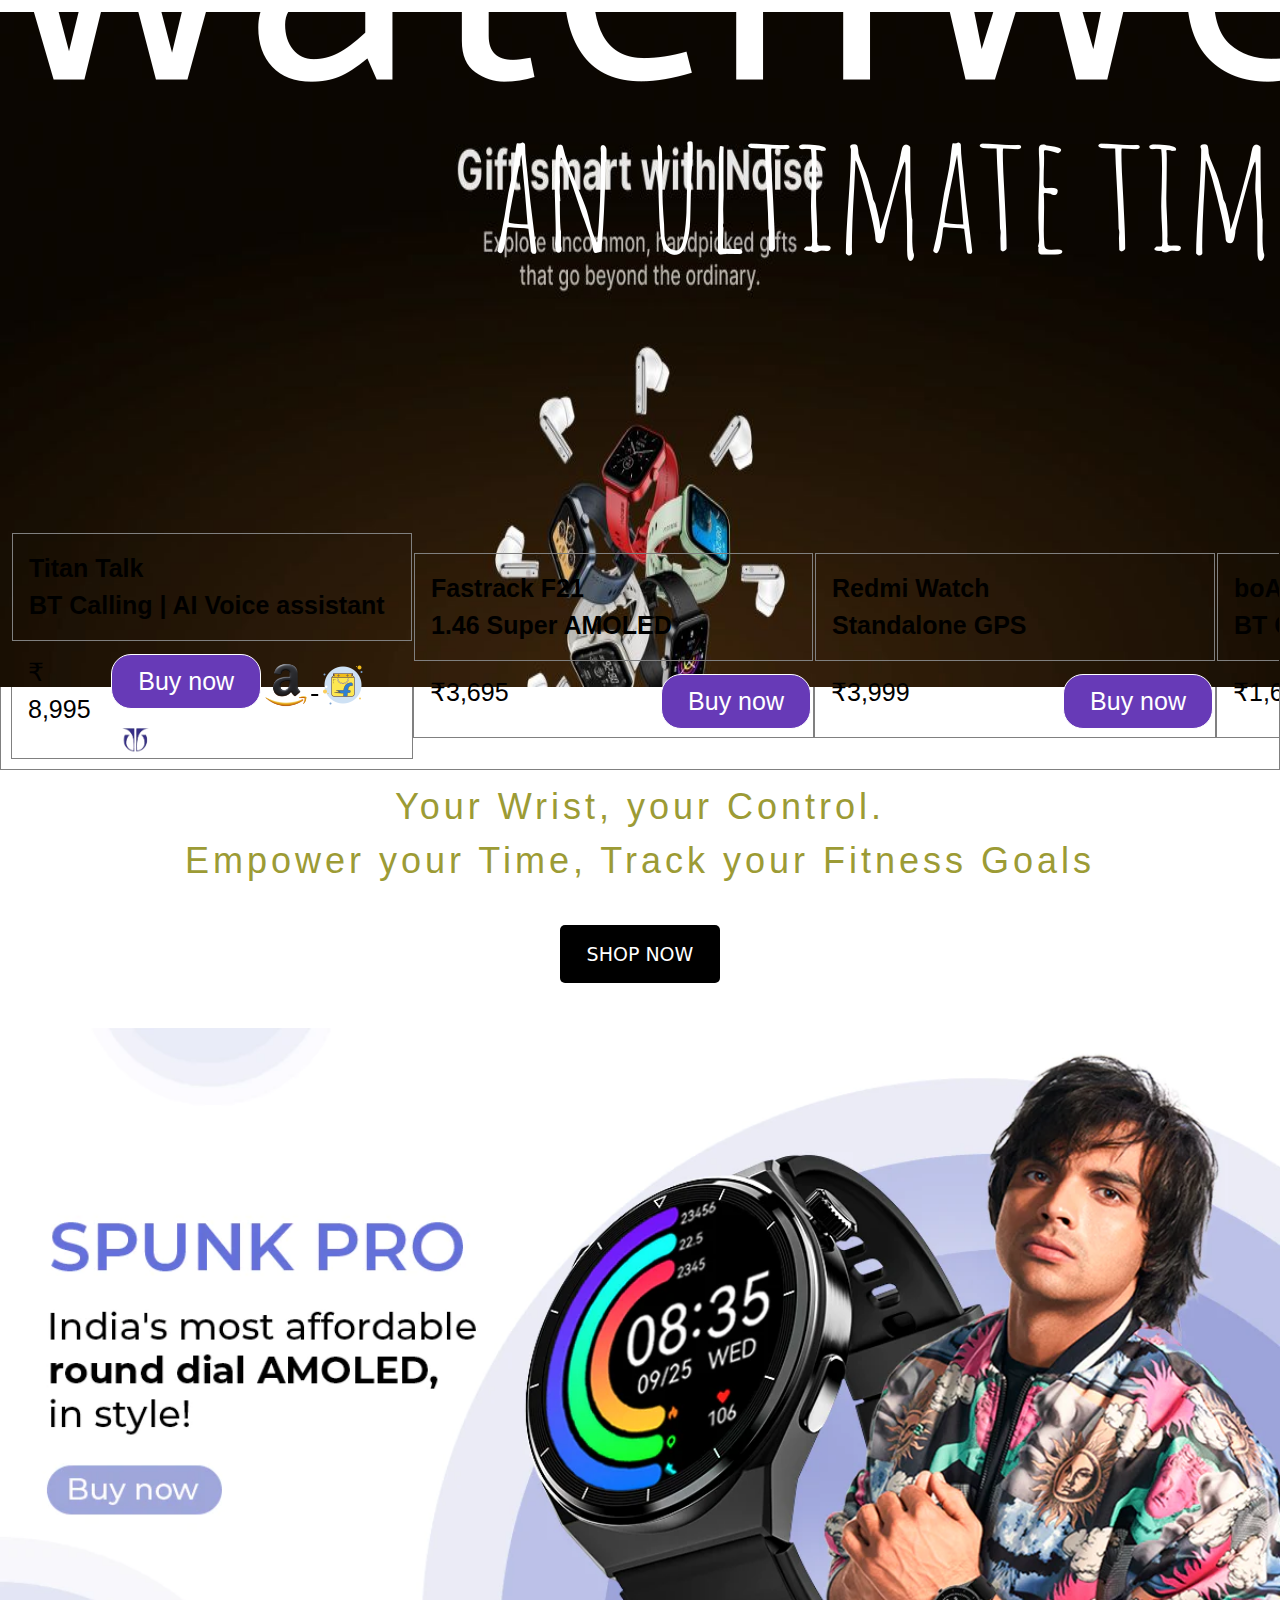
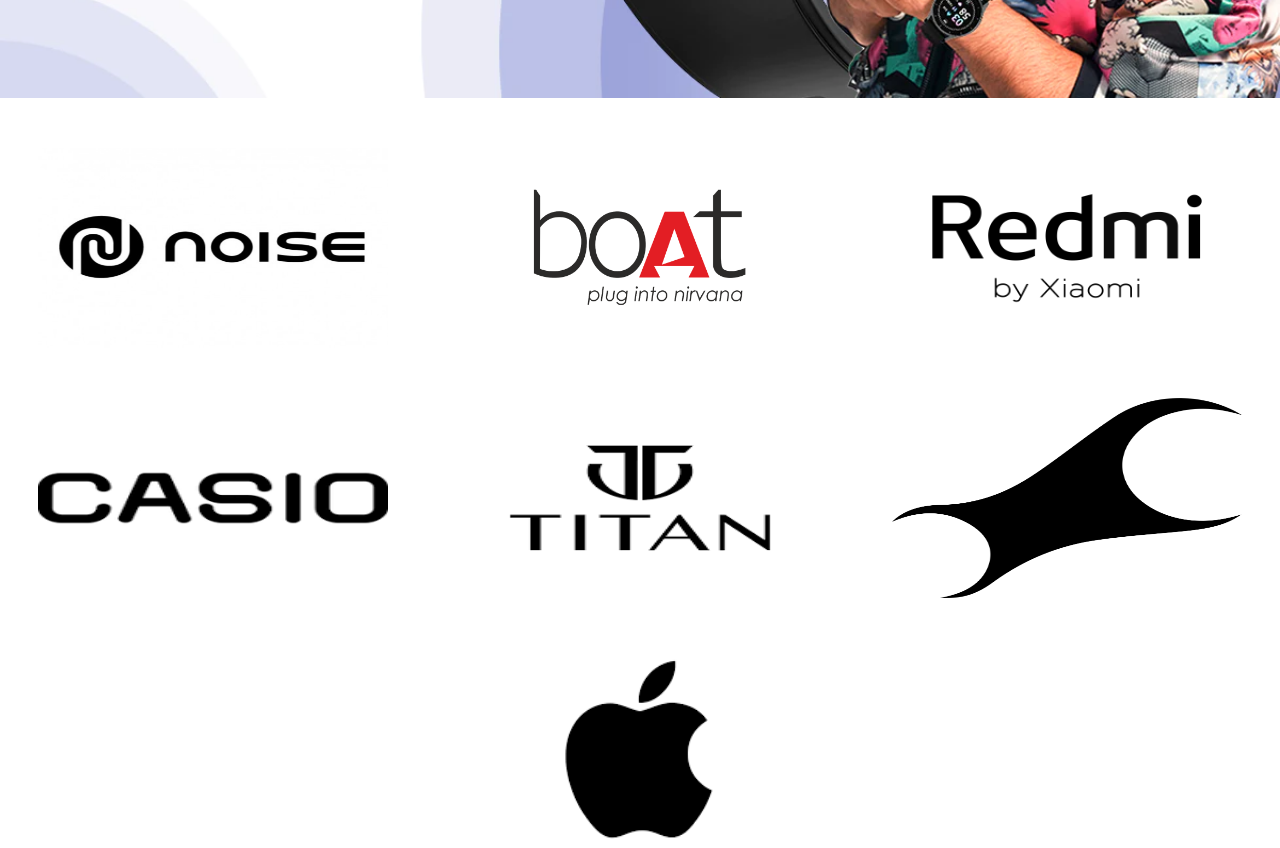
<file: watchWeb(UP)/index.html>
<!DOCTYPE html>
<html lang="en">

<head>
    <meta charset="UTF-8">
    <meta name="viewport" content="width=device-width, initial-scale=1.0">
    <title>Watchweb</title>
    <link rel="stylesheet" href="hub.css">
    <link rel="stylesheet" href="https://cdnjs.cloudflare.com/ajax/libs/font-awesome/5.15.1/css/all.min.css">
    <link rel="stylesheet" href="https://www.w3schools.com/w3css/4/w3.css">
</head>

<body>
    <nav id="navbar" class="scroll">
        <div id="logo">
            <img src="watchweb-high-resolution-logo-white-transparent.png" alt="">
        </div>
        <ul>
            <li class="item"><a href="index.html">Home</a></li>
            <li class="item"><a href="about.html">About Us</a></li>
            <li class="item"><a href="support.html">Support</a></li>
            <li class="item"><a href="login.html">Create</a></li>
            <div class="searchbox">
                <input type="search" name="help" id="" placeholder=" Search your product">
                <button><img src="searchlogo.png" alt="">  </button>
        </ul>
    </nav>


    <div class="slides">
        <img src="slider3.jpg" alt="">
        <img src="slider1.jpg" alt="">
        <img src="slider2.jpg" alt="">
        <img src="slider4.jpg" alt="">
        <img src="slider5.jpeg" alt="">
    </div>
    <div class="heading">
        <strong>Hot-Selling Gadgets</strong>
        <i class="fas fa-chevron-circle-left" onmousedown="fun1()"></i>
        <i class="fas fa-chevron-circle-right" onmousedown="fun2()"></i>
    </div>

    <div class="grid" id="scroll" style="overflow: scroll;">
        <div class="items">
            <img src="P1.jpeg" alt="">

            <div class="p">
                <h6 class="title">
                    Titan Talk <br>
                    BT Calling | AI Voice assistant</h6>
                <p class="price">
                    ₹ 8,995
                    <a href="https://amzn.eu/d/0tk4LFN"><button class="w3-btn w3-deep-purple">Buy now </button><img src="icons8-amazon-94.png" alt="">
                    <img src="icons8-flipkart-50.png" alt=""><img style="background: none" src="icontitan.png" alt=""></a>
                </p>

            </div>
        </div>

        <div class="items">
            <img src="P2.jpeg" alt="">
            <div class="p">
                <h6 class="title">
                    Fastrack F21 <br>
                    1.46 Super AMOLED </h6>
                <p class="price">
                    ₹3,695
                    <a
                        href="https://www.titan.co.in/product/fastrack-reflex-kruz-large-display-stress-monitor-smart-watch-with-blue-colour-strap-38085pp07"><button
                            class="w3-btn w3-deep-purple">Buy now</button></a>
                </p>
            </div>
        </div>
        <div class="items">
            <img src="P3.jpeg" alt="">
            <div class="p">
                <h6 class="title">
                    Redmi Watch <br>
                    Standalone GPS </h6>
                <p class="price">
                    ₹3,999
                    <a href="https://www.flipkart.com/redmi-watch/p/itm86ca62c8c58bf?pid=SMWG2QQE9YHUDBXE"><button
                            class="w3-btn w3-deep-purple">Buy now</button></a>
                </p>
            </div>
        </div>
        <div class="items">
            <img src="P4.jpeg" alt="">
            <div class="p">
                <h6 class="title">
                    boAt Wave Flex<br>
                    BT Calling | Premium Metal</h6>
                <p class="price">
                    ₹1,699
                    <a
                        href="https://www.flipkart.com/boat-wave-flex-connect-1-83-hd-display-bluetooth-calling-premium-metal-design-smartwatch/p/itm8541a93a7e868?pid=SMWGMNNYE9G4GKGB&lid=LSTSMWGMNNYE9G4GKGBJEGA92&marketplace=FLIPKART&sattr[]=color&st=color"><button
                            class="w3-btn w3-deep-purple">Buy now</button></a>
                </p>

            </div>
        </div>
        <div class="items">
            <img src="P5.jpeg" alt="">
            <div class="p">
                <h6 class="title">
                    Apple Watch SE <br>
                    Aluminium Case [GPS 40mm] </h6>
                <p class="price">
                    ₹29,999
                    <a
                        href="https://www.flipkart.com/apple-watch-se-gps-2nd-gen-heart-rate-monitor-crash-detection-sleep-tracking/p/itm8d0268af329ea"><button
                        class="w3-btn w3-deep-purple">Buy
                        now</button></a>
                </p>
                </p>
            </div>
        </div>
        <div class="items">
            <img src="P6.jpeg" alt="">
            <div class="p">
                <h6 class="title">
                    NoiseFit ColorFit <br>
                    Sport Modes </h6>
                <p class="price">
                    ₹1,599
                    <a
                        href="https://www.vijaysales.com/noise-colorfit-pulse-grand-smart-watch-with-cloud-based-watch-faces-ip68-waterproof-60-sports-modes-champagne-grey/21240"><button
                            class="w3-btn w3-deep-purple">Buy now</button></a>
                </p>
                </p>
            </div>
        </div>
        <div class="items">
            <img src="P7.jpeg" alt="">
            <div class="p">
                <h6 class="title">
                    Noise ColorFit<br>
                    Grande Smartwatch </h6>
                <p class="price">
                    ₹1,999
                    <a href="https://www.gonoise.com/products/noise-colorfit-grande-smartwatch"><button
                            class="w3-btn w3-deep-purple">Buy now</button></a>
                </p>
            </div>
        </div>
    </div>
    <h1>Your Wrist, your Control. <br> Empower your Time, Track your Fitness Goals</h1>

    <div class="now">
        <a href="login.html" class="shop"> SHOP NOW </a>
    </div>
    <br> <br>
    <div class="shop-img">
        <a href="login.html">
            <img src="nirajchopra" alt="">
        </a>
       
    </div>
    <div class="logo">
        <div class="company" id="logo1">

            <!-- <a href="https://www.gonoise.com"> -->
            <img src="noise.png" alt="">
            <!-- </a> -->
        </div>

        <div class="company" id="logo2">
            <!-- <a href="http://"> -->
            <img src="boat.png" alt="">
            <!-- </a> -->
        </div>

        <div class="company" id="logo3">
            <img src="redmi.png" alt="">
        </div>

        <div class="company" id="logo4">
            <img src="casio.png" alt="">
        </div>

        <div class="company" id="logo5">
            <img src="TITAN.png" alt="">
        </div>

        <div class="company" id="logo6">
            <img src="fastrack.png" alt="">
        </div>

        <div class="company" id="logo7">
            <img src="apple.png" alt="">
        </div>

    </div>


    <script>
        let slideIndex = 0;
        const slides = document.querySelectorAll('.slides img');
        const totalSlides = slides.length;

        function showSlides() {
            slides.forEach((slide) => {
                slide.style.display = 'none';
            });
            slides[slideIndex].style.display = 'block';
        }

        function nextSlide() {
            if (slideIndex === totalSlides - 1) {
                slideIndex = 0;
            } else {
                slideIndex++;
            }
            showSlides();
        }
        showSlides(); // Show the first slide initially

        // Automatic slideshow
        setInterval(nextSlide, 5000); // Change slide every 5 seconds

// for scrolling products
        function fun1() {
            document.getElementById('scroll').scrollLeft -= 300;
        }

        function fun2() {
            document.getElementById('scroll').scrollLeft += 300;
        }
        //for website scoll function



    </script>
</body>

</html>
</file>
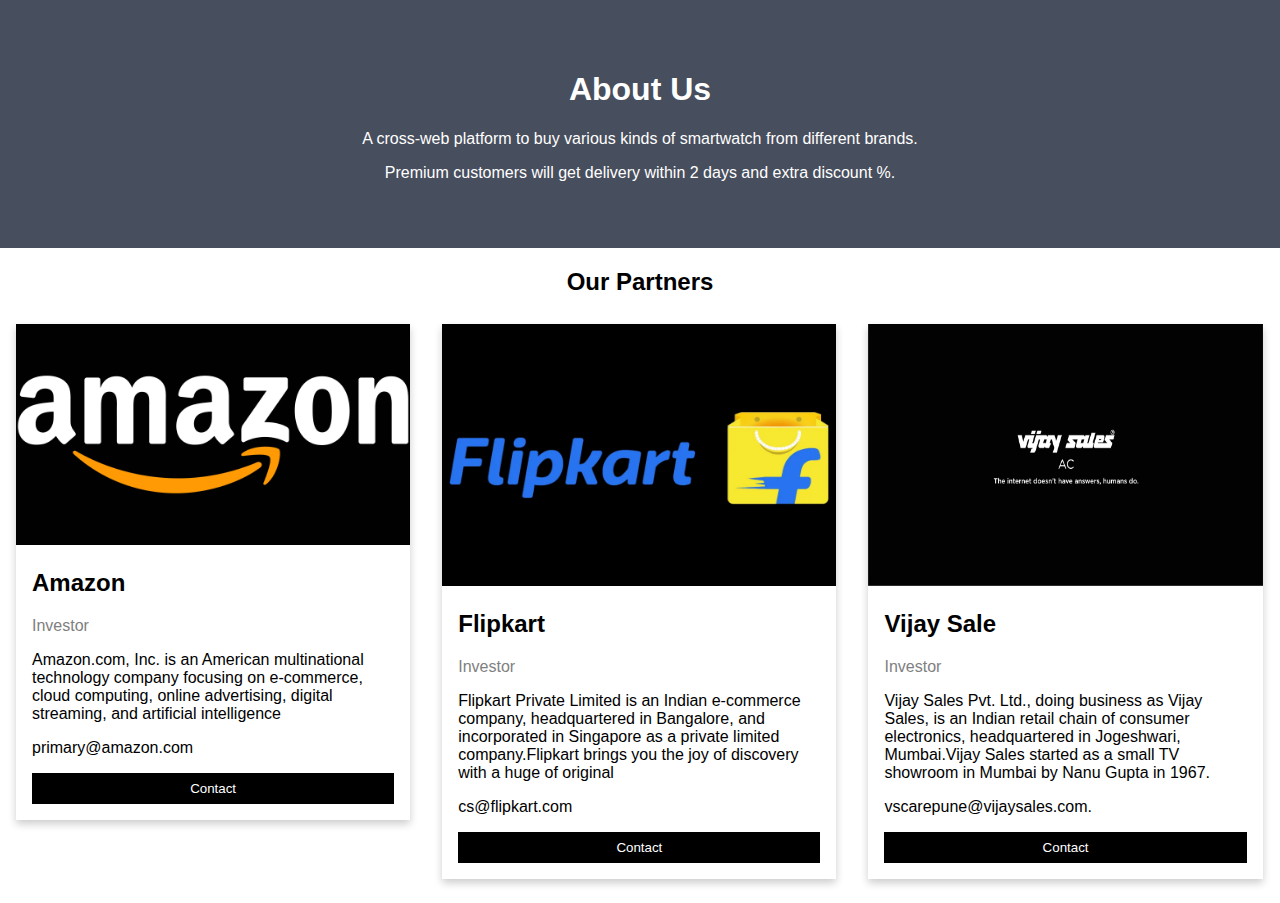
<file: about.html>
<!DOCTYPE html>
<html>
<head>
<meta name="viewport" content="width=device-width, initial-scale=1">
<style>
body {
  font-family: Arial, Helvetica, sans-serif;
  margin: 0;
}

html {
  box-sizing: border-box;
}

*, *:before, *:after {
  box-sizing: inherit;
}
a{
  color: white;
  text-decoration: none;
}
.column {
  float: left;
  width: 33.3%;
  margin-bottom: 16px;
  padding: 0 8px;
}

.card {
  box-shadow: 0 4px 8px 0 rgba(0, 0, 0, 0.2);
  margin: 8px;
}

.about-section {
  padding: 50px;
  text-align: center;
  background-color: #474e5d;
  color: white;
}

.container {
  padding: 0 16px;
}

.container::after, .row::after {
  content: "";
  clear: both;
  display: table;
}

.title {
  color: grey;
}

.button {
  border: none;
  outline: 0;
  display: inline-block;
  padding: 8px;
  color: white;
  background-color: #000;
  text-align: center;
  cursor: pointer;
  width: 100%;
}

.button:hover {
  background-color: #555;
}

@media screen and (max-width: 650px) {
  .column {
    width: 100%;
    display: block;
  }
}
</style>
</head>
<body>

<div class="about-section">
  <h1>About Us </h1>
  <p>A cross-web platform to buy various kinds of smartwatch from different brands.</p>
  <p>Premium customers will get delivery within 2 days and extra discount %.</p>
</div>

<h2 style="text-align:center">Our Partners</h2>
<div class="row">
  <div class="column">
    <div class="card">
      <img src="Amazon.jpg" alt="Jane" style="width:100%">
      <div class="container">
        <h2>Amazon</h2>
        <p class="title">Investor </p>
        <p>Amazon.com, Inc. is an American multinational technology company focusing on e-commerce, cloud computing, online advertising, digital streaming, and artificial intelligence</p>
        <p> primary@amazon.com</p>
        <p><button class="button">
          <a href="https://www.amazon.in">Contact</button></p></a>
      </div>
    </div>
  </div>

  <div class="column">
    <div class="card">
      <img src="flipkart1" alt="Mike" style="width:100%;height: 262px;">
      <div class="container">
        <h2>Flipkart</h2>
        <p class="title">Investor </p>
        <p>Flipkart Private Limited is an Indian e-commerce company, headquartered in Bangalore, and incorporated in Singapore as a private limited company.Flipkart brings you the joy of discovery with a huge of original</p>
        <p>cs@flipkart.com</p>
        <p><button class="button" >
          <a href="https://www.flipkart.com">
          Contact</button></p></a>
      </div>
    </div>
  </div>
  
  <div class="column">
    <div class="card">
      <img src="vijaysale1.jpg" alt="John" style="width:100%;height: 262px;">
      <div class="container">
        <h2>Vijay Sale</h2>
        <p class="title">Investor </p>
        <p>Vijay Sales Pvt. Ltd., doing business as Vijay Sales, is an Indian retail chain of consumer electronics, headquartered in Jogeshwari, Mumbai.Vijay Sales started as a small TV showroom in Mumbai by Nanu Gupta in 1967. </p>
        <p>vscarepune@vijaysales.com.</p>
        <p><button class="button">
          <a href="https://www.vijaysales.com">Contact</button></p></a>
      </div>
    </div>
  </div>
</div>

</body>
</html>
</file>
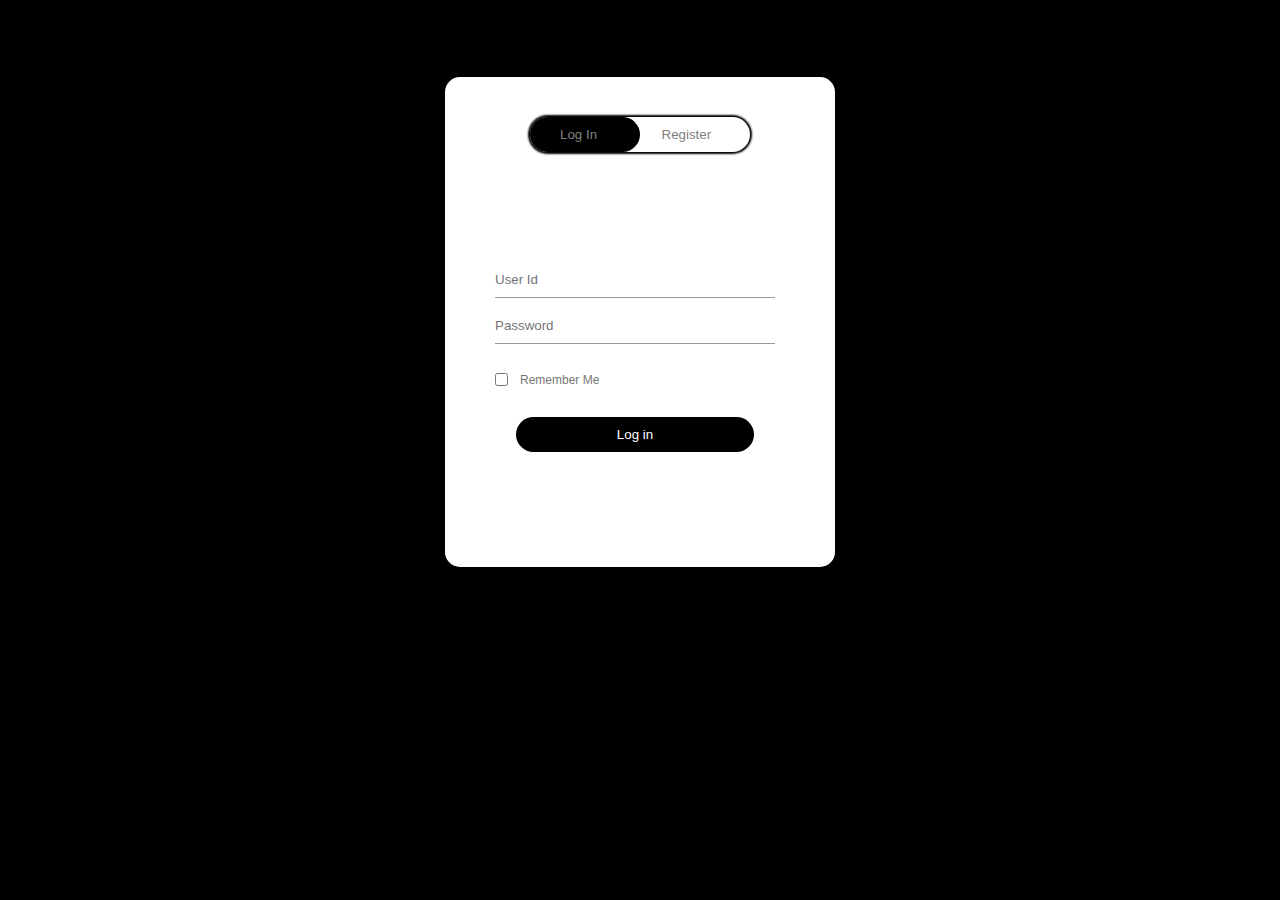
<file: login.html>
<!DOCTYPE html>
<html lang="en">

<head>
    <meta charset="UTF-8">
    <meta name="viewport" content="width=device-width, initial-scale=1.0">
    <title>Document</title>
    <style>
        * {
            margin: 0;
            padding: 0;
            font-family: sans-serif;
        }

        .hero {
            width: 100%;
            height: 100%;
            background-color: black;
            position: absolute;

        }

        .form-box {
            width: 380px;
            height: 480px;
            position: relative;
            margin: 6% auto;
            background: white;
            border-radius: 15px;
            padding: 5px;
            overflow: hidden;

        }

        .button-box {
            width: 220px;
            margin: 35px auto;
            position: relative;
            box-shadow: 0 0 2px 2px black;
            border-radius: 30px;

        }

        .toggle-btn {
            padding: 10px 30px;
            background: transparent;
            border: 0;
            outline: none;
            position: relative;
            color: gray;

        }

        #btn {
            top: 0;
            left: 0;
            position: absolute;
            width: 110px;
            height: 100%;
            /* background: linear-gradient(to right, #183D3D, #5C8374); */
            background-color: black;
            border-radius: 25px;
            transition: 0.5;
        }

        .input-group {
            top: 180px;
            position: absolute;
            width: 280px;
            transition: .5s;
        }

        .input-field {
            width: 100%;
            padding: 10px 0;
            margin: 5px 0;
            border-left: 0;
            border-top: 0;
            border-right: 0;
            border-bottom: 1px solid #999;
            outline: none;
            background: transparent;
        }

        .submit-btn {
            width: 85%;
            padding: 10px 30px;
            display: block;
            margin: auto;
            background-color: black;
            color: white;
            border: 0;
            outline: none;
            border-radius: 30px;

        }

        .chech-box {
            margin: 24px 12px 31px 0px;
        }

        span {
            color: #777;
            font-size: 12px;
            bottom: 65px;
            position: absolute;
        }

        #login {
            left: 50px;
        }

        #regis {
            left: 450px;
        }
    </style>
</head>

<body>
    <div class="hero">
        <div class="form-box" id="opact">
            <div class="button-box">
                <div id="btn"></div>
                <button type="button" class="toggle-btn" onclick="login()"> Log In</button>
                <button type="button" class="toggle-btn" onclick="regis()" > Register</button>
            </div>
            <div class="social-icons">

            </div>



            <form id="login" class="input-group" action="index.html">
                <input type="text" class="input-field" placeholder="User Id" required>
                <input type="password" class="input-field" placeholder="Password" required>
                <input type="checkbox" class="chech-box"><span>Remember Me</span>
                <button type="submit" class="submit-btn">Log in</button>
            </form>
            <form id="regis" class="input-group" >
                <input type="text" class="input-field" placeholder="User Id" required>
                <input type="email" class="input-field" placeholder="Email Id" required>
                <input type="password" name="new_password" class="input-field" placeholder="Enter your password">
                <input type="password" name="confirm_password" class="input-field"placeholder="Confirm password">
                <input type="checkbox" class="chech-box"><span>I agree to all the terms & conditions</span>
                <button type="submit" class="submit-btn" onclick="funalert()" id="ter">Register</button>
            </form>
        </div>
    </div>
    <script>
        var x = document.getElementById("login");
        var y = document.getElementById("regis");
        var z = document.getElementById("btn");

        function regis() {
            x.style.left = "-400px"
            y.style.left = "50px"
            z.style.left = "110px"
        }
        function login() {
            x.style.left = "50px"
            y.style.left = "450px"
            z.style.left = "0px"
        }
        function funalert(){
            alert("Registration Succesfull");
        }
    </script>
</body>

</html>
</file>
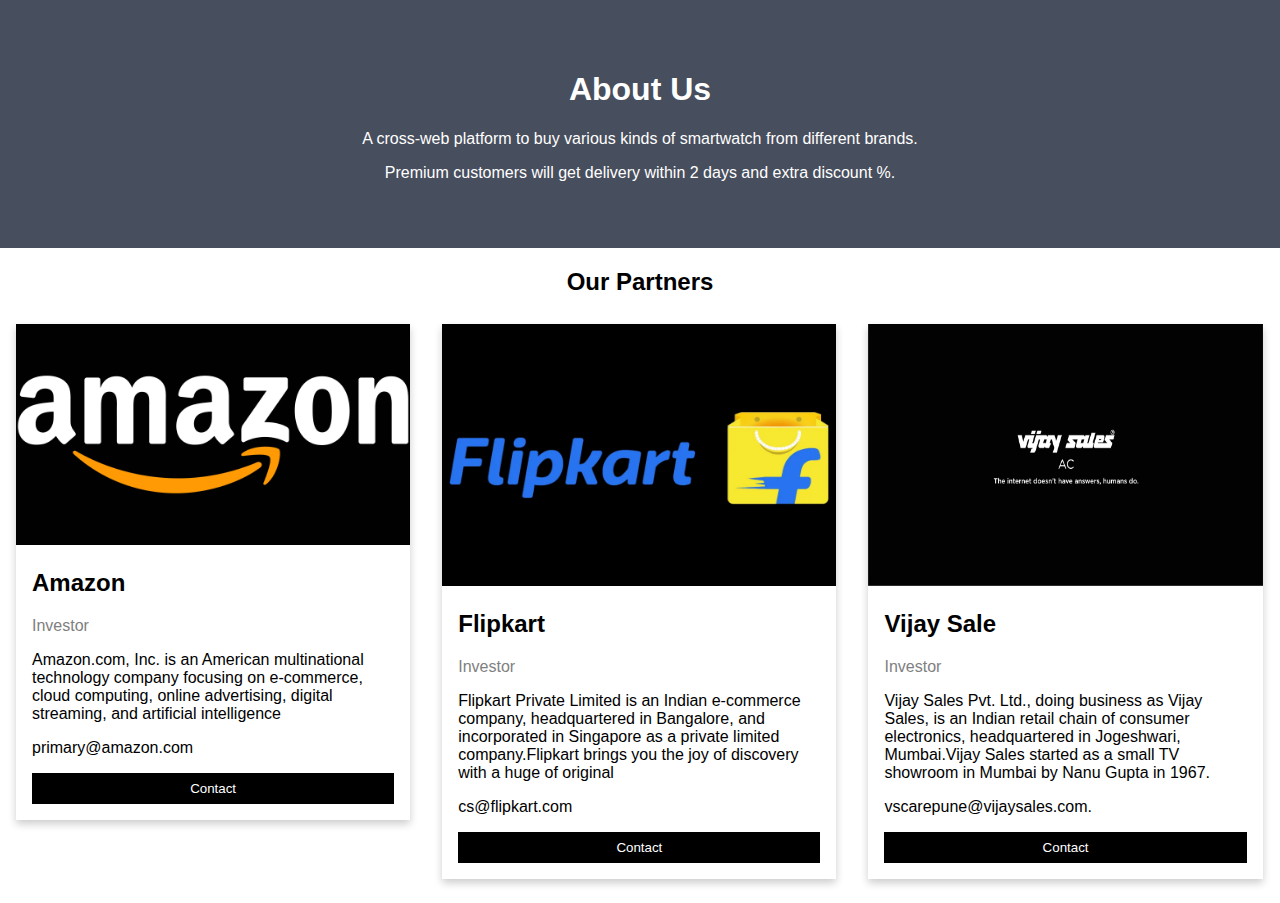
<file: watchWeb(UP)/about.html>
<!DOCTYPE html>
<html>
<head>
<meta name="viewport" content="width=device-width, initial-scale=1">
<style>
body {
  font-family: Arial, Helvetica, sans-serif;
  margin: 0;
}

html {
  box-sizing: border-box;
}

*, *:before, *:after {
  box-sizing: inherit;
}
a{
  color: white;
  text-decoration: none;
}
.column {
  float: left;
  width: 33.3%;
  margin-bottom: 16px;
  padding: 0 8px;
}

.card {
  box-shadow: 0 4px 8px 0 rgba(0, 0, 0, 0.2);
  margin: 8px;
}

.about-section {
  padding: 50px;
  text-align: center;
  background-color: #474e5d;
  color: white;
}

.container {
  padding: 0 16px;
}

.container::after, .row::after {
  content: "";
  clear: both;
  display: table;
}

.title {
  color: grey;
}

.button {
  border: none;
  outline: 0;
  display: inline-block;
  padding: 8px;
  color: white;
  background-color: #000;
  text-align: center;
  cursor: pointer;
  width: 100%;
}

.button:hover {
  background-color: #555;
}

@media screen and (max-width: 650px) {
  .column {
    width: 100%;
    display: block;
  }
}
</style>
</head>
<body>

<div class="about-section">
  <h1>About Us </h1>
  <p>A cross-web platform to buy various kinds of smartwatch from different brands.</p>
  <p>Premium customers will get delivery within 2 days and extra discount %.</p>
</div>

<h2 style="text-align:center">Our Partners</h2>
<div class="row">
  <div class="column">
    <div class="card">
      <img src="Amazon.jpg" alt="Jane" style="width:100%">
      <div class="container">
        <h2>Amazon</h2>
        <p class="title">Investor </p>
        <p>Amazon.com, Inc. is an American multinational technology company focusing on e-commerce, cloud computing, online advertising, digital streaming, and artificial intelligence</p>
        <p> primary@amazon.com</p>
        <p><button class="button">
          <a href="https://www.amazon.in">Contact</button></p></a>
      </div>
    </div>
  </div>

  <div class="column">
    <div class="card">
      <img src="flipkart1" alt="Mike" style="width:100%;height: 262px;">
      <div class="container">
        <h2>Flipkart</h2>
        <p class="title">Investor </p>
        <p>Flipkart Private Limited is an Indian e-commerce company, headquartered in Bangalore, and incorporated in Singapore as a private limited company.Flipkart brings you the joy of discovery with a huge of original</p>
        <p>cs@flipkart.com</p>
        <p><button class="button" >
          <a href="https://www.flipkart.com">
          Contact</button></p></a>
      </div>
    </div>
  </div>
  
  <div class="column">
    <div class="card">
      <img src="vijaysale1.jpg" alt="John" style="width:100%;height: 262px;">
      <div class="container">
        <h2>Vijay Sale</h2>
        <p class="title">Investor </p>
        <p>Vijay Sales Pvt. Ltd., doing business as Vijay Sales, is an Indian retail chain of consumer electronics, headquartered in Jogeshwari, Mumbai.Vijay Sales started as a small TV showroom in Mumbai by Nanu Gupta in 1967. </p>
        <p>vscarepune@vijaysales.com.</p>
        <p><button class="button">
          <a href="https://www.vijaysales.com">Contact</button></p></a>
      </div>
    </div>
  </div>
</div>

</body>
</html>
</file>
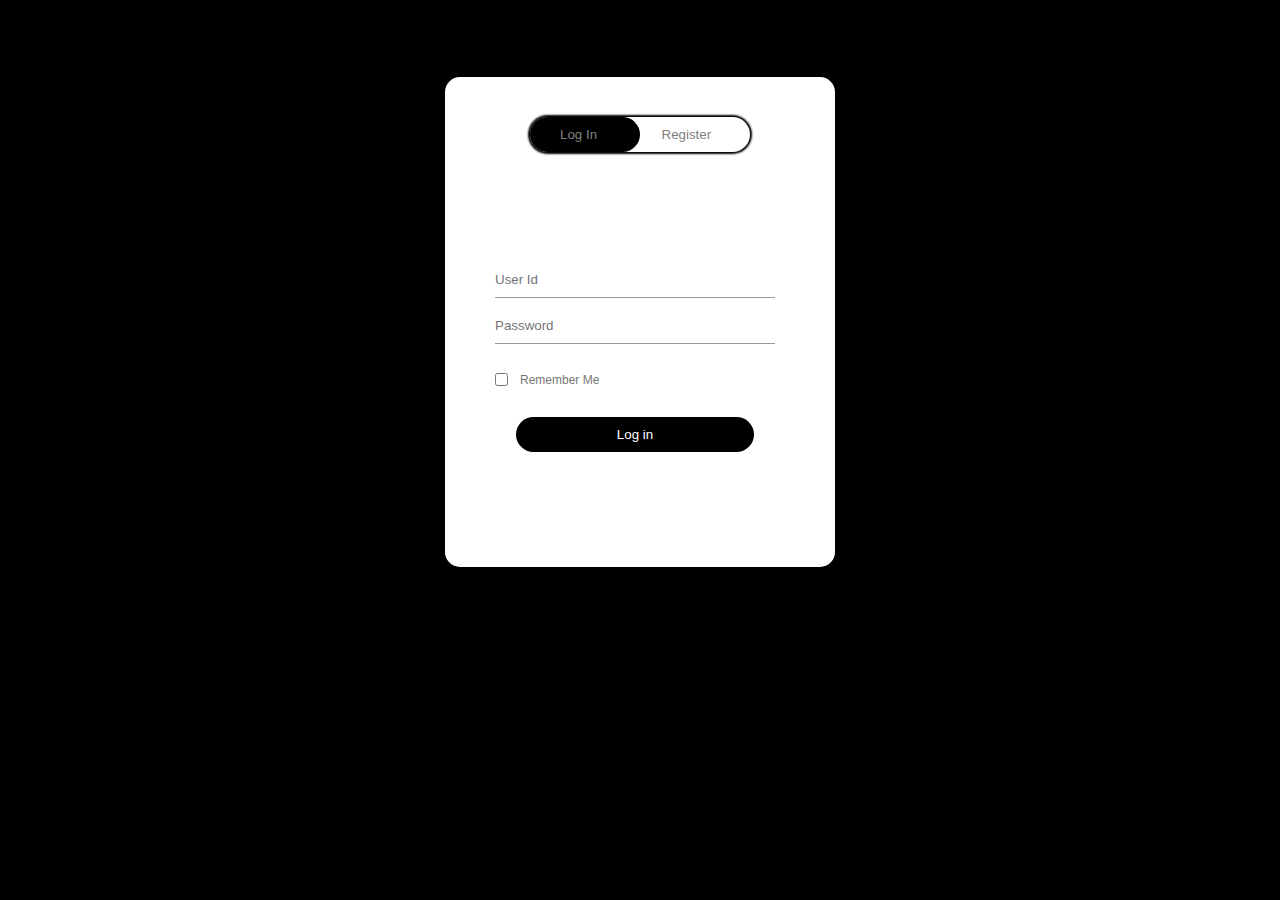
<file: watchWeb(UP)/login.html>
<!DOCTYPE html>
<html lang="en">

<head>
    <meta charset="UTF-8">
    <meta name="viewport" content="width=device-width, initial-scale=1.0">
    <title>Document</title>
    <style>
        * {
            margin: 0;
            padding: 0;
            font-family: sans-serif;
        }

        .hero {
            width: 100%;
            height: 100%;
            background-color: black;
            position: absolute;

        }

        .form-box {
            width: 380px;
            height: 480px;
            position: relative;
            margin: 6% auto;
            background: white;
            border-radius: 15px;
            padding: 5px;
            overflow: hidden;

        }

        .button-box {
            width: 220px;
            margin: 35px auto;
            position: relative;
            box-shadow: 0 0 2px 2px black;
            border-radius: 30px;

        }

        .toggle-btn {
            padding: 10px 30px;
            background: transparent;
            border: 0;
            outline: none;
            position: relative;
            color: gray;

        }

        #btn {
            top: 0;
            left: 0;
            position: absolute;
            width: 110px;
            height: 100%;
            /* background: linear-gradient(to right, #183D3D, #5C8374); */
            background-color: black;


            border-radius: 25px;
            transition: 0.5;
        }

        .input-group {
            top: 180px;
            position: absolute;
            width: 280px;
            transition: .5s;
        }

        .input-field {
            width: 100%;
            padding: 10px 0;
            margin: 5px 0;
            border-left: 0;
            border-top: 0;
            border-right: 0;
            border-bottom: 1px solid #999;
            outline: none;
            background: transparent;
        }

        .submit-btn {
            width: 85%;
            padding: 10px 30px;
            display: block;
            margin: auto;
            background-color: black;
            color: white;
            border: 0;
            outline: none;
            border-radius: 30px;

        }

        .chech-box {
            margin: 24px 12px 31px 0px;
        }

        span {
            color: #777;
            font-size: 12px;
            bottom: 65px;
            position: absolute;
        }

        #login {
            left: 50px;
        }

        #regis {
            left: 450px;
        }
    </style>
</head>

<body>
    <div class="hero">
        <div class="form-box" id="opact">
            <div class="button-box">
                <div id="btn"></div>
                <button type="button" class="toggle-btn" onclick="login()"> Log In</button>
                <button type="button" class="toggle-btn" onclick="regis()" > Register</button>
            </div>
            <div class="social-icons">

            </div>



            <form id="login" class="input-group" action="index.html">
                <input type="text" class="input-field" placeholder="User Id" required>
                <input type="password" class="input-field" placeholder="Password" required>
                <input type="checkbox" class="chech-box"><span>Remember Me</span>
                <button type="submit" class="submit-btn">Log in</button>
            </form>
            <form id="regis" class="input-group" >
                <input type="text" class="input-field" placeholder="User Id" required>
                <input type="email" class="input-field" placeholder="Email Id" required>
                <input type="password" name="new_password" class="input-field" placeholder="Enter your password">
                <input type="password" name="confirm_password" class="input-field"placeholder="Confirm password">
                <input type="checkbox" class="chech-box"><span>I agree to all the terms & conditions</span>
                <button type="submit" class="submit-btn" onclick="funalert()" id="ter">Register</button>
            </form>
        </div>
    </div>
    <script>
        var x = document.getElementById("login");
        var y = document.getElementById("regis");
        var z = document.getElementById("btn");

        function regis() {
            x.style.left = "-400px"
            y.style.left = "50px"
            z.style.left = "110px"
        }
        function login() {
            x.style.left = "50px"
            y.style.left = "450px"
            z.style.left = "0px"
        }
        function funalert(){
            alert("Registration Succesfull");
        }
    </script>
</body>

</html>
</file>
<file: watchWeb(UP)/hub.css>
* {
    margin: 0;
    padding: 0;
    font-family: sans-serif;
}

#watchlogo {
    margin: 0px 70px;
}

#watchlogo img {
    height: 90px;
    width: 362px;
    margin: 12px -36px;
}

#overlap {
    height: 700px;
}

#navbar {
    height: 10%;
    width: 100%;
    display: flex;
    align-items: center;
    position: fixed;
    top: 0;
    z-index: 3;
    /* transform: translateX(-50% -50%); */
}


#navbar ul {
    display: flex;
}

#navbar::before {
    content: " ";
    background-color: transparent;
    position: absolute;
    height: 100%;
    width: 100%;
}

#navbar ul li {
    list-style: none;
    font-size: 1.3rem;
}

.searchbox {
    margin-left: 220px;
    display: flex;
    justify-content: space-between;
    align-items: center;
    background-color: whitesmoke;
    height: 45px;
    width: 400px;
    border: 1px solid white;
    border-radius: 15px;
}

.searchbox input {
    border: none;
    font-size: 25px;
    height: 30px;
    margin-left: 1%;
}

.searchbox button {
    border: none;
    border-radius: 20%;
    font-size: 20px;
    margin-left: 3px;
    height: 40px;
    width: 215px;
}



#navbar ul li a {
    position: relative;
    display: block;
    color: white;
    padding: 9px 72px;
    text-decoration: none;
}

#navbar ul li a:hover {
    color: rgb(255, 255, 0);
    transition: 0.9s;
}

#navbar ul li a:after {
    content: '';
    position: absolute;
    left: 50%;
    bottom: 0;
    transform: translateX(-50%) scaleX(0);
    -webkit-transform: translateX(-50%) scaleX(0);
    -webkit-transform-origin: 50% 50%;
    transform-origin: 50% 50%;
    width: 100%;
    height: 2px;
    background-color: rgba(255, 255, 255, 0.9);
    -webkit-transition: transform 250ms;
    transition: transform 250ms;
}

#navbar ul li a:hover:after {
    -webkit-transform: translateX(-50%) scaleX(1);
    transform: translateX(-50%) scaleX(1);
}

.slides {
    height: 75%;
    width: 100%;
    display: block;
    position: absolute;
}

.slides img {
    width: 100%;
    height: 100%;
}

.grid {
    border: 1px solid gray;
    display: grid;
    align-items: center;
    grid-auto-flow: column;
    /* grid-auto-rows: 25%; */
    /* grid-template-columns: unset;
    grid-template-rows: unset; */
    overflow: scroll;
    grid-template-columns: 402px 401px 402px 402px 401px 402px 402px;
    /* background-color: rgb(251 242 242); */
    /* gap: 50px 100px; */
    padding: 10px;
}

/* .grid img { 
    transition: all 0.2s;
    -webkit-transition: all 0.2s;
    -moz-transition: all 0.2s;
    filter: grayscale(100%);
    -webkit-filter: grayscale(100%);
    -moz-filter: grayscale(100%); 
     opacity: 0.2;
}

.items img:hover {
    opacity: 1.1;
} */
.grid::-webkit-scrollbar {
    display: none;
}

.items {
    border: 1px solid gray;
    display: flex;
    flex-direction: column;
}

.items img {
    border: 1px solid gray;
}

.heading {
    font-family: 'Archivo Black', sans-serif;
    font-size: 35px;
    font-weight: 700;
    padding: 23px;
    margin-top: 12px;
}

.title {
    font-weight: bolder;
    font-size: 25px;
    padding: 16px;
    border: 1px solid gray;
}

.price {
    justify-content: space-between;
    display: flex;
    width: 100%;
    padding: 3px 2px 0px 16px;
}

.price button {
    border: 1px solid;
    border-radius: 20px;
    width: 150px;
    margin-bottom: 8px;
}

.price img {
    width: 50px;
    border: none;
}

.p {
    position: relative;
    font-weight: 600px;
    font-size: 25px;
    line-height: 37px;
    color: rgb(0, 0, 0);
    text-overflow: ellipsis;
    overflow: hidden;
    margin: 0px;
    width: 100%;

}

.company {
    height: 200px;
    width: 350px;
    margin-top: 50px;

}

.logo {
    flex-wrap: wrap;
    height: 400px;
    display: flex;
    justify-content: space-around;

}

.company img {
    height: inherit;
    width: inherit;
}

/* for support webpage */
.support_company {
    height: 280px;
    width: 350px;
    margin-top: 50px;

}

.support_company img {
    height: inherit;
    width: inherit;
}

.support_page_logo {
    display: flex;
    flex-wrap: wrap;
    justify-content: space-around;
    height: fit-content;
}


.support_features {
    display: flex;
    justify-content: space-around;
    align-items: center;

}

.items_of_support {
    display: flex;
    justify-content: space-around;
    align-items: center;
    border: 1px solid black;
    width: 350px;
    height: 200px;
    margin: 1px 10px;
    border-radius: 25px;
}

.items_of_support:hover {
    box-shadow: 5px 5px gray;

}

#forgot {
    margin-left: 260px;
    margin-right: 10px;

}

#bill {
    margin-left: 10px;
    margin-right: 310px;
}

.items_of_support img {
    display: block;
    flex-direction: row;
    width: 100px;
}

h1 {
    margin-top: 55px;
    text-align: center;
    font-size: 35px;
    color: #9c9b35;
    letter-spacing: 4px;
}

.now {
    display: flex;
    justify-content: center;
    align-items: center;
    margin-top: 37px;
    /* height: 100vh; */
}

.shop {
    font-family: system-ui, -apple-system, Roboto;
    font-size: 19px;
    width: 160px;
    padding: 15px;
    text-align: center;
    text-decoration: none;
    color: white;
    background-color: black;
    border-radius: 5px;
    box-shadow: 0 0 10px rga(0, 0, 0, 0.1);
    -webkit-transition: 0.3s;
    transition: 0.3s;
    -webkit-transition-property: box-shadow, transform;
    transition-property: box-shadow, transform
}

.shop-img img {
    width: 100%;
}

.shop:hover,
.shop:focus {
    box-shadow: 0 0 20px rgba(0, 0, 0, 0.5);
    -webkit-transform: scale(1.1);
    transform: scale(1.1);
}

.abtus img {
    width: 500px;
    height: 500px;
    margin-top: 50px;
    margin-bottom: 50px;
}

.support_features {
    display: flex;
    align-items: center;
    justify-content: space-around;
}

.items_of_support {
    border: 2px solid black;
    flex-direction: column;
}
</file>
